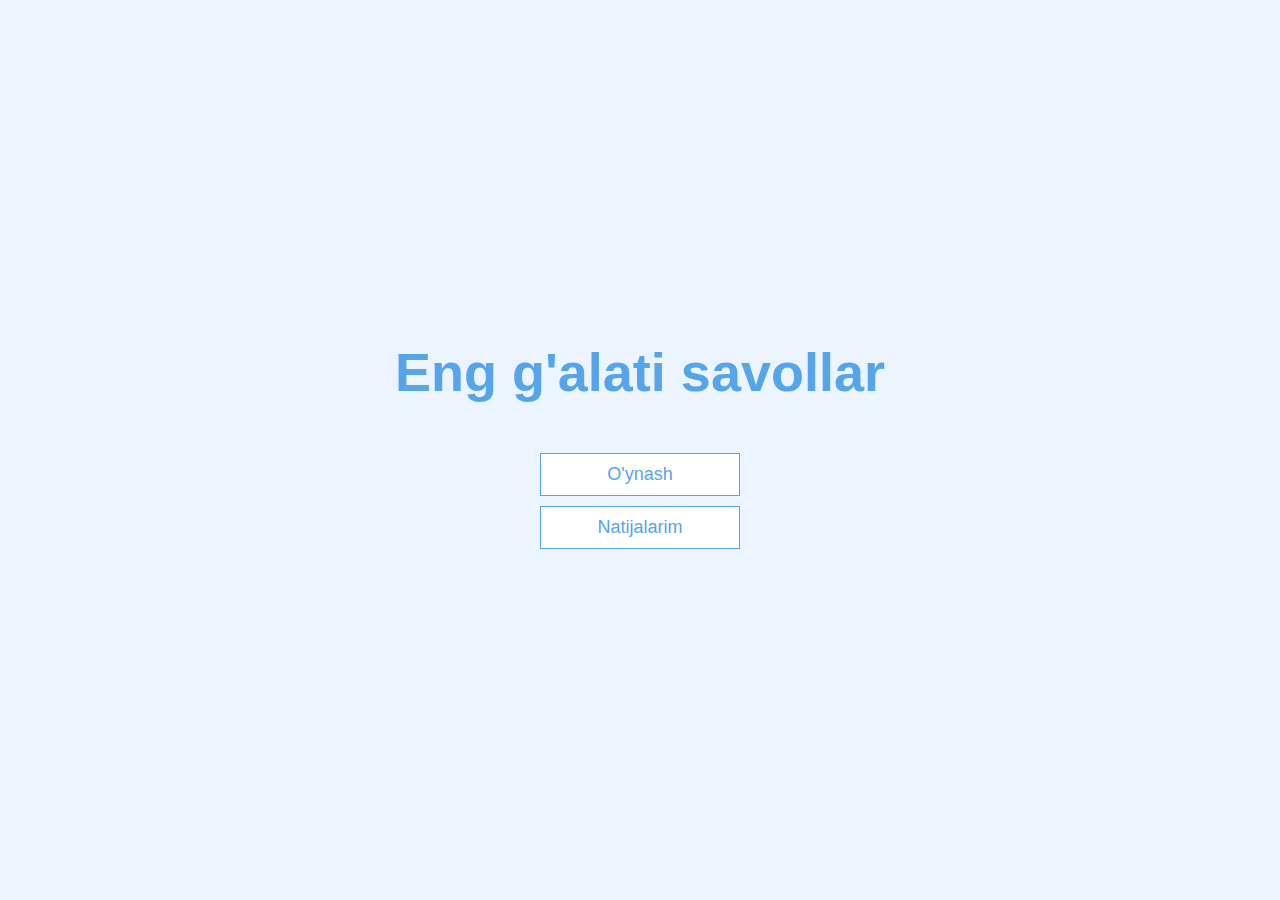
<file: index.html>
<!DOCTYPE html>
<html lang="en">

<head>
    <meta charset="UTF-8" />
    <meta name="viewport" content="width=device-width, initial-scale=1.0" />
    <meta http-equiv="X-UA-Compatible" content="ie=edge" />
    <title>Quick Quiz</title>
    <link rel="stylesheet" href="index.css"/>
</head>

<body>
    <div class="container">
        <div id="home" class="flex-center flex-column">
            <h1>Eng g'alati savollar</h1>
            <a class="btn" href="game.html">O'ynash</a>
            <a class="btn" href="highscore.html">Natijalarim</a>
        </div>
    </div>
</body>

</html>
</file>
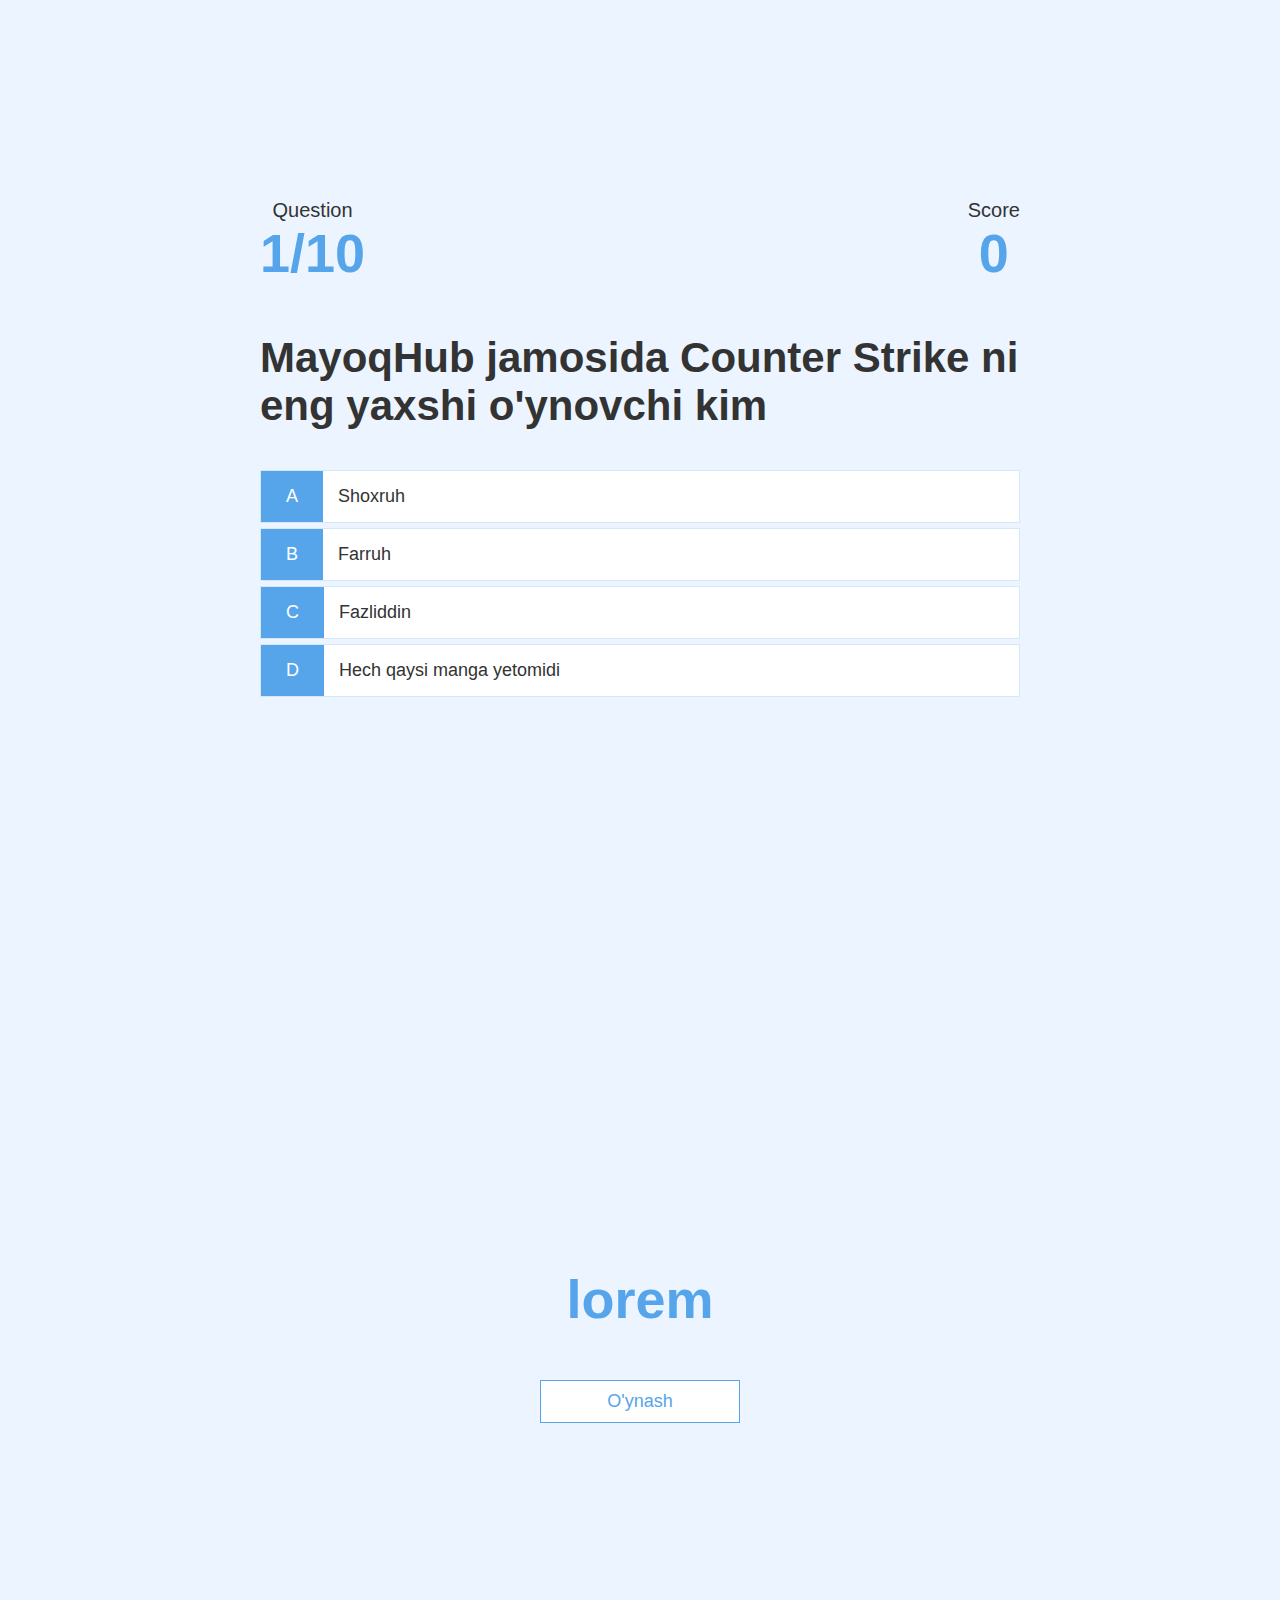
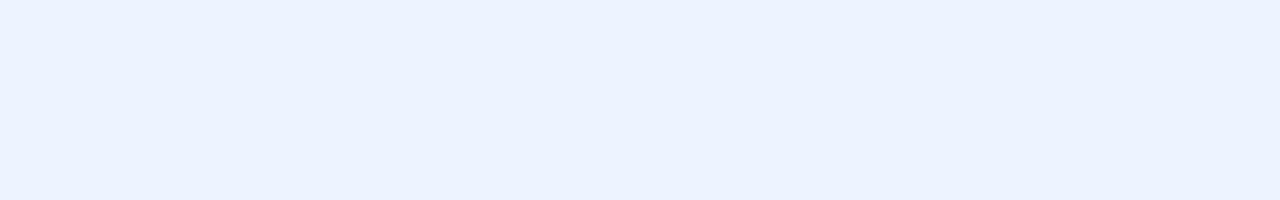
<file: game.html>
<!DOCTYPE html>
<html lang="en">

<head>
    <meta charset="UTF-8">
    <meta http-equiv="X-UA-Compatible" content="IE=edge">
    <meta name="viewport" content="width=device-width, initial-scale=1.0">
    <title>Games</title>
    <link rel="stylesheet" href="index.css">
    <link rel="stylesheet" href="game.css">
</head>

<body>
    <div class="container questions-container">
        <div id="game" class="justify-center flex-column">
            <div id="hud">
                <div id="hud-item">
                    <p class="hud-prefix">
                        Question
                    </p>
                    <h1 class="hud-main-text" id="question-counter"><span class="question-counter-span"></span></h1>
                </div>
                <div id="hud-item">
                    <p class="hud-prefix">
                        Score
                    </p>
                    <h1 class="hud-main-text" id="score">
                        0
                    </h1>
                </div>
            </div>
            <h2 id="question">What is the answer to this question</h2>
            <div class="choice-container">
                <p class="choice-prefix">A</p>
                <p class="choice-text" id="1">Choice 1</p>
            </div>
            <div class="choice-container">
                <p class="choice-prefix">B</p>
                <p class="choice-text" id="2">Choice 2</p>
            </div>
            <div class="choice-container">
                <p class="choice-prefix">C</p>
                <p class="choice-text" id="3">Choice 3</p>
            </div>
            <div class="choice-container">
                <p class="choice-prefix">D</p>
                <p class="choice-text" id="4">Choice 4</p>
            </div>
        </div>
    </div>
    <div class="container hidden currentScore-container">
        <h1 class="currentScore">lorem</h1>
        <a class="btn btn-play-again" href="game.html">O'ynash</a>
    </div>
    <script src="games.js"></script>
</body>

</html>
</file>
<file: index.css>
:root{
    background-color: #ecf5ff;
    font-size: 62.5%;
}

*{
    box-sizing: border-box;
    font-family: Arial, Helvetica, sans-serif;
    margin: 0;
    padding-bottom: 0;
    color: #333;
}

h1,
h2,
h3,
h4{
    margin-bottom: 1rem;
}

h1{
    font-size: 5.4rem;
    color: #56a5eb;
    margin-bottom: 5rem;
}
h1 > span{
    font-size: 2.4rem;
    font-weight: 500;
}

h2{
    font-size: 4.2rem;
    margin-bottom: 4rem;
    font-weight: 700;
}
h3{
    font-size: 2.8rem;
    font-weight: 500;
}
.container{
    width: 100vw;
    height: 100vh;
    display: flex;
    justify-content: center;
    align-items: center;
    max-width: 80rem;
    margin: 0 auto;
    padding: 2rem;
}
.container > *{
    width: 100%;
}
.flex-column{
    display: flex;
    flex-direction: column;
}
.flex-center{
    justify-content: center;
    align-items: center;
}
.justify-center{
    justify-content: center;
}
.text-center{
    text-align: center;
}
.hidden{
    display: none;
}
.btn{
    font-size: 1.8rem;
    padding: 1rem 0;
    width: 20rem;
    text-align: center;
    border: 0.1rem solid #56a5eb;
    margin-bottom: 1rem;
    text-decoration: none;
    color: #56a5eb;
    background-color: #fff;
}
.btn:hover{
    cursor: pointer;
    box-shadow: 0 0.4rem 0 rgba(86, 185, 235, 0.5);
    transform: translateY(-0.1rem);
    transition: transform 150ms;
}
.btn[disabled]:hover{
    cursor: not-allowed;
    box-shadow: none;
    transform: none;
}
</file>
<file: game.css>
.choice-container{
    display: flex;
    margin-bottom: 0.5rem;
    width: 100%;
    font-size: 1.8rem;
    border: 0.1rem solid rgba(86, 165, 235, 0.25);
    background-color: white;
}
.choice-container:hover{
    cursor: pointer;
    box-shadow: 0 0.4rem 0 rgba(86, 185, 235, 0.5);
    transform: rotateY(-0.1rem);
    transition: transform 150ms;
}
.choice-prefix{
    padding: 1.5rem 2.5rem;
    background-color: #56a5eb;
    color: #fff;
}
.choice-text{
    padding: 1.5rem;
    width: 100%;
}
.correct{
    background-color: #28a745;
}
.incorrect{
    background-color: #dc3545;
}

/* Hud */
#hud{
    display: flex;
    justify-content: space-between;
}
.hud-prefix{
    text-align: center;
    font-size: 2rem;
}
.hud-main-text{
    text-align: center;
}
.currentScore{
    text-align: center;
}
.btn-play-again{
    display: block;
}
.currentScore-container{
    display: flex;
    flex-direction: column;
    justify-content: center;
    align-items: center;
}
</file>
